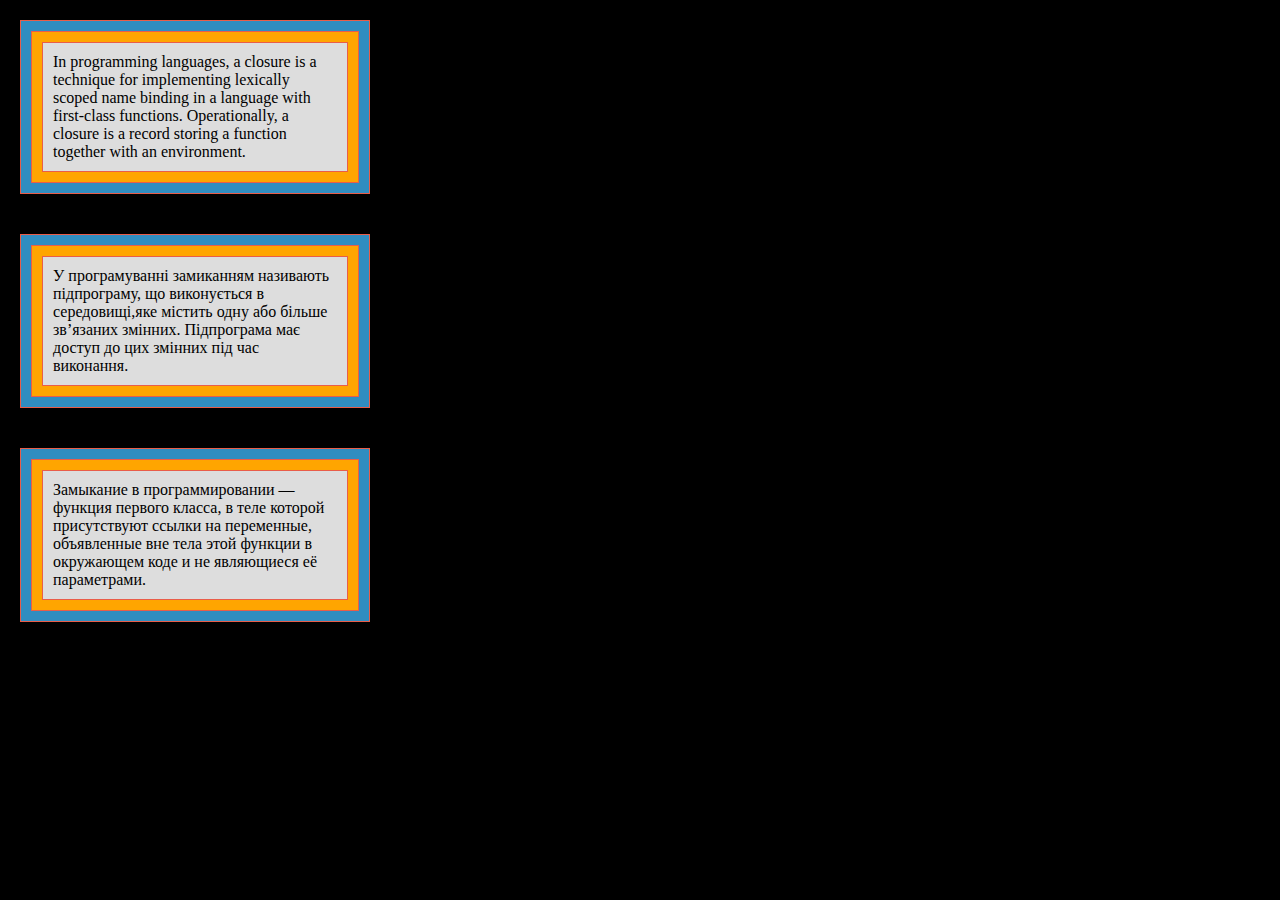
<file: index.html>
<!doctype html><html lang="en"><head><meta charset="UTF-8"><meta name="viewport" content="width=device-width, user-scalable=no, initial-scale=1.0, maximum-scale=1.0, minimum-scale=1.0"><meta http-equiv="X-UA-Compatible" content="ie=edge"><title>Enclosures</title><link rel="stylesheet" href="style.9525ecc1.css"></head><body> <div class="border block blue-block" id="qa-block"> <div class="border block yellow-block"> <div class="border block gray-block"> In programming languages, a closure is a<br> technique for implementing lexically<br> scoped name binding in a language with<br> first-class functions. Operationally, a<br> closure is a record storing a function<br> together with an environment. </div> </div> </div> <div class="border block blue-block middle-block"> <div class="border block yellow-block"> <div class="border block gray-block"> У програмуванні замиканням називають<br> підпрограму, що виконується в<br> середовищі,яке містить одну або більше<br> зв’язаних змінних. Підпрограма має<br> доступ до цих змінних під час<br> виконання. </div> </div> </div> <div class="border block blue-block"> <div class="border block yellow-block"> <div class="border block gray-block"> Замыкание в программировании —<br> функция первого класса, в теле которой<br> присутствуют ссылки на переменные,<br> объявленные вне тела этой функции в<br> окружающем коде и не являющиеся её параметрами. </div> </div> </div> </body></html>
</file>
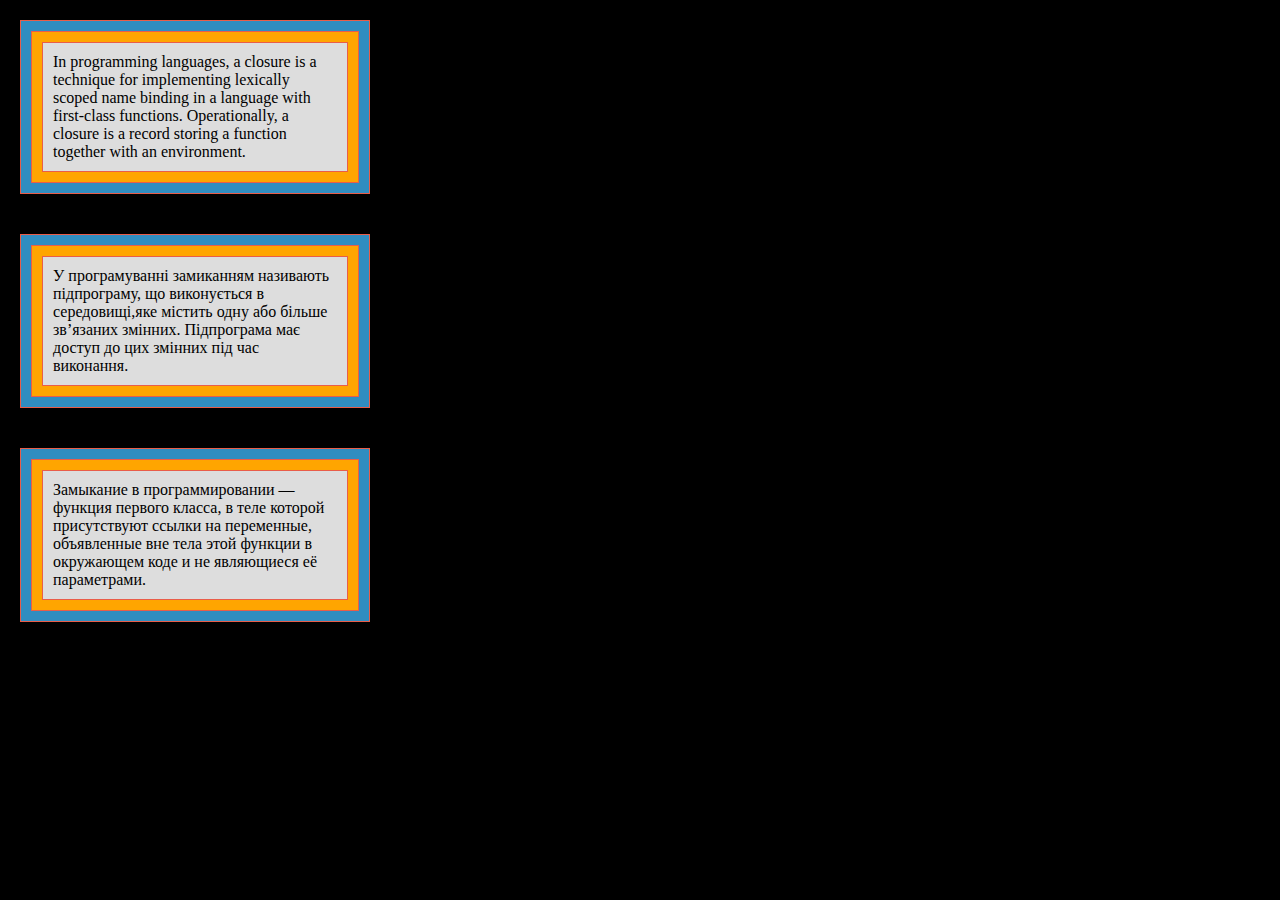
<file: src/index.html>
<!doctype html>
<html lang="en">
  <head>
    <meta charset="UTF-8">
    <meta name="viewport"
        content="width=device-width, user-scalable=no, initial-scale=1.0, maximum-scale=1.0, minimum-scale=1.0">
    <meta http-equiv="X-UA-Compatible" content="ie=edge">
    <title>Enclosures</title>
    <link rel="stylesheet" href="./style.css">
  </head>
  <body>

    <div class="border block blue-block" id="qa-block">
      <div class="border block yellow-block">
        <div class=" border block gray-block">
          In programming languages, a closure is a<br>
          technique for implementing lexically<br>
          scoped name binding in a language with<br>
          first-class functions. Operationally, a<br>
          closure is a record storing a function<br>
          together with an environment.
        </div>
      </div>
    </div>

    <div class="border block blue-block middle-block">
      <div class="border block yellow-block">
        <div class=" border block gray-block">
          У програмуванні замиканням називають<br>
          підпрограму, що виконується в<br>
          середовищі,яке містить одну або більше<br>
          зв’язаних змінних. Підпрограма має<br>
          доступ до цих змінних під час<br>
          виконання.
        </div>
      </div>
    </div>

    <div class="border block blue-block">
      <div class="border block yellow-block">
        <div class=" border block gray-block">
          Замыкание в программировании —<br>
          функция первого класса, в теле которой<br>
          присутствуют ссылки на переменные,<br>
          объявленные вне тела этой функции в<br>
          окружающем коде и не являющиеся её параметрами.
        </div>
      </div>
    </div>

  </body>
  </html>
</file>
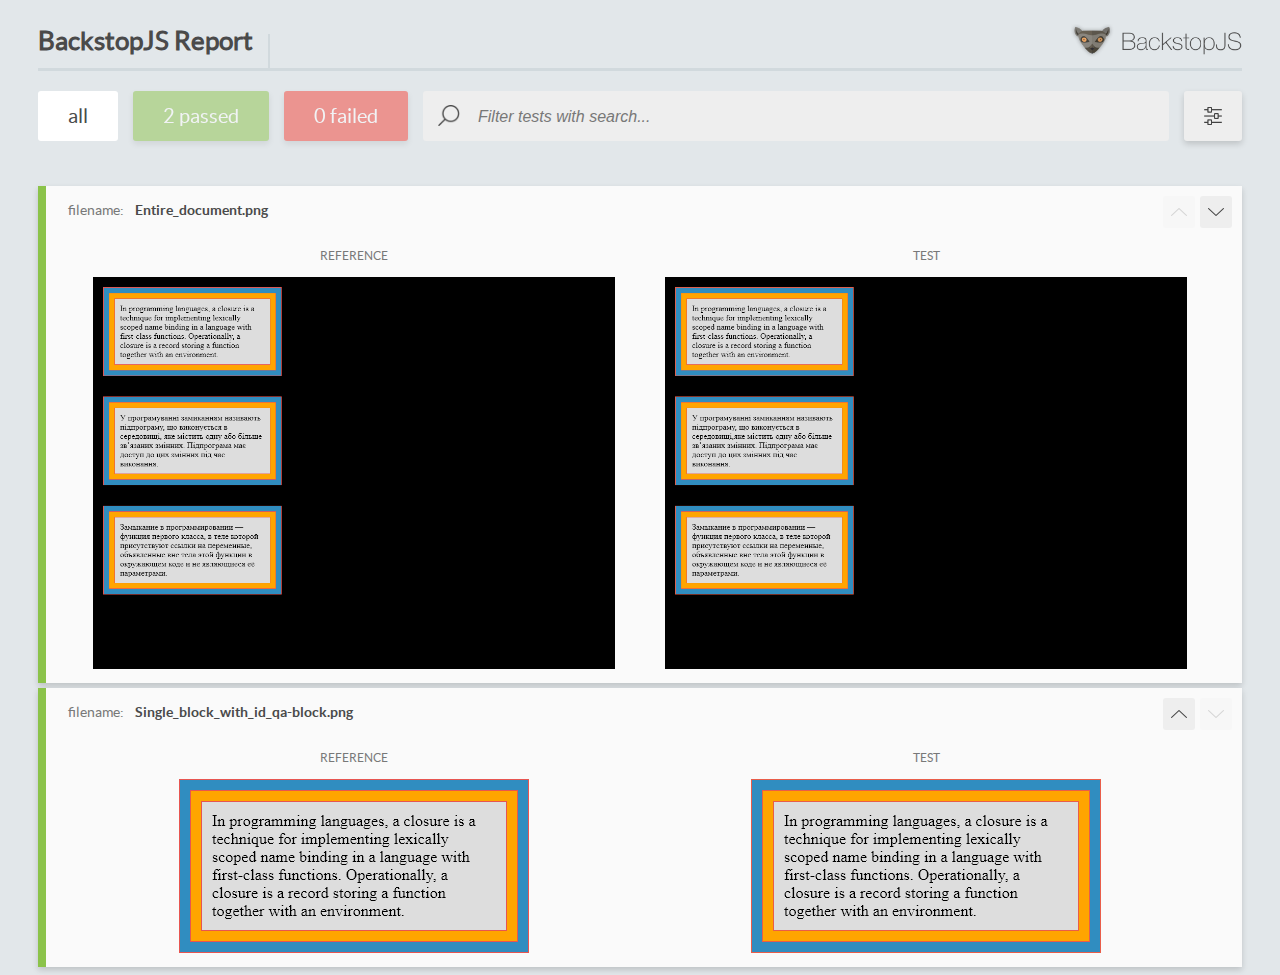
<file: report/html_report/index.html>
<!DOCTYPE html>
<html>
  <head>
    <meta charset="utf-8">
    <title>BackstopJS Report</title>

    <style>
      @font-face {
          font-family: 'latoregular';
          src: url('./assets/fonts/lato-regular-webfont.woff2') format('woff2'),
              url('./assets/fonts/lato-regular-webfont.woff') format('woff');
          font-weight: 400;
          font-style: normal;
      }
      @font-face {
          font-family: 'latobold';
          src: url('./assets/fonts/lato-bold-webfont.woff2') format('woff2'),
              url('./assets/fonts/lato-bold-webfont.woff') format('woff');
          font-weight: 700;
          font-style: normal;
      }

      .ReactModal__Body--open {
          overflow: hidden;
      }
      .ReactModal__Body--open .header {
        display: none;
      }

    </style>
  </head>
  <body style="background-color: #E2E7EA">
    <div id="root">

    </div>
    <script type="text/javascript">
      function report (report) { // eslint-disable-line no-unused-vars
        window.tests = report;
      }
    </script>
    <script type="text/javascript" src="config.js"></script>
    <script type="text/javascript" src="index_bundle.js"></script>
  </body>
</html>
</file>
<file: style.9525ecc1.css>
body{background-color:#000;margin:20px}.yellow-block{background-color:orange}.blue-block{width:350px;background-color:#308dc0}.block{box-sizing:border-box;border:1px solid #e95d49;padding:10px}.middle-block{margin:40px auto 40px 0}.gray-block{background-color:#ddd}
/*# sourceMappingURL=style.9525ecc1.css.map */
</file>
<file: src/style.css>
body {
  background-color: #000;
  margin: 20px;
}

.yellow-block {
  background-color: #ffa500;
}

.blue-block {
  width: 350px;
  background-color: #308dc0;
}

.block {
  box-sizing: border-box;
  border: 1px solid #e95d49;
  padding: 10px;
}

.middle-block {
  margin: 40px auto 40px 0;
}

.gray-block {
  background-color: #ddd;
}
</file>
